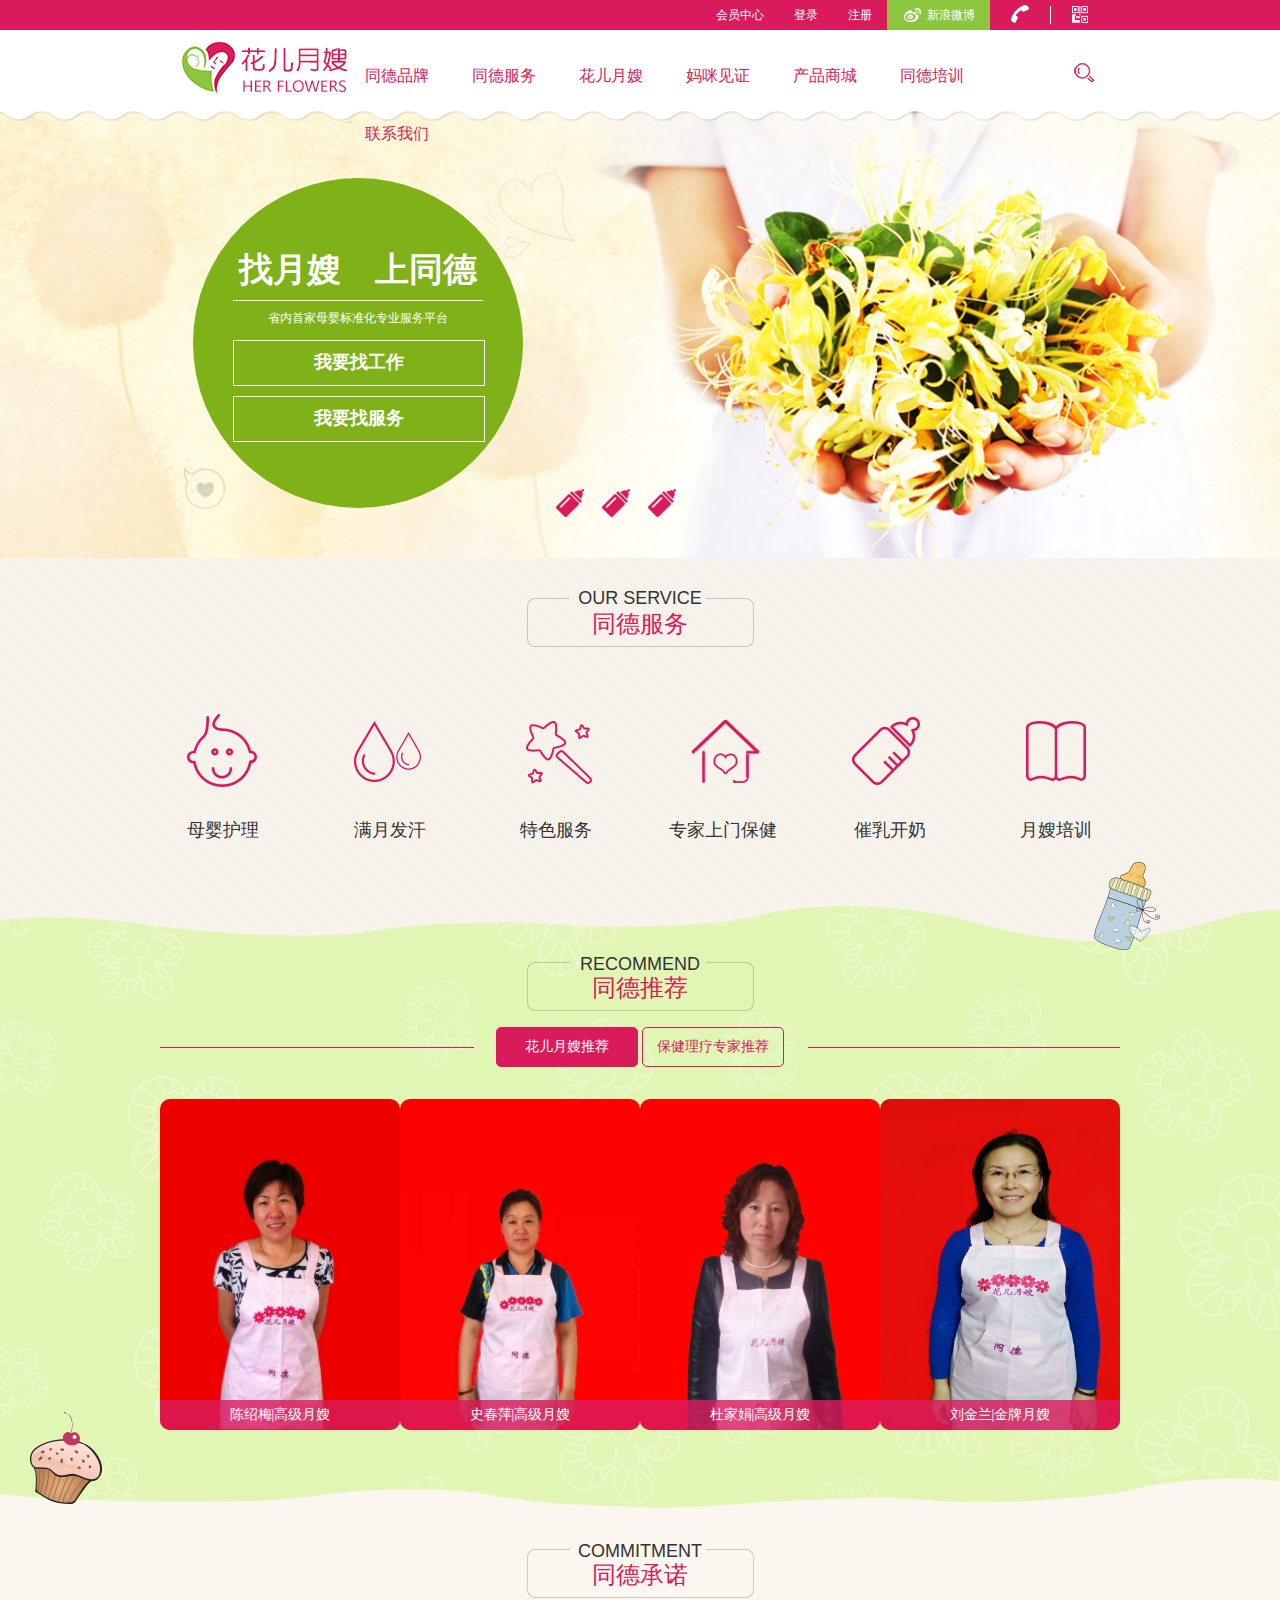
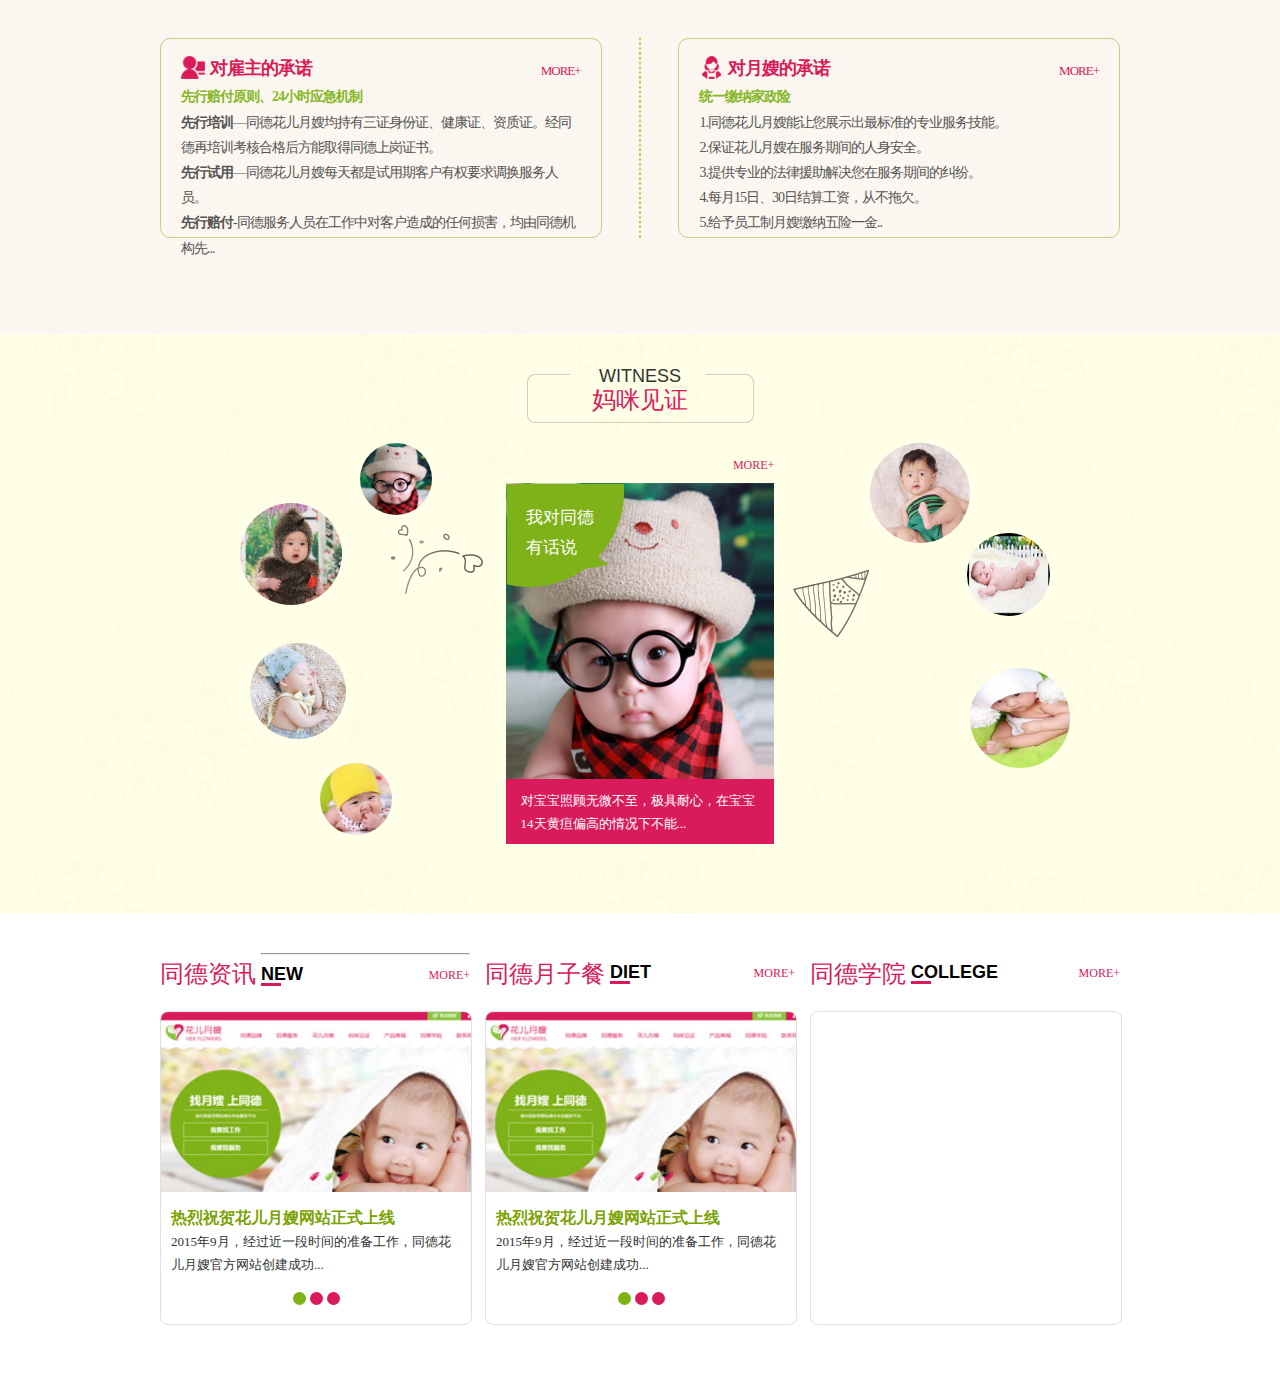
<file: html/main.html>
<!DOCTYPE html>
<html>
<head lang="en">
    <meta charset="UTF-8">
    <title>月嫂服务,月嫂培训,母婴护理,催乳开奶,满月发汗,同德花儿月嫂_同德花儿月嫂</title>
    <link rel="stylesheet" href="../css/main.css"/>

    <link rel="icon" href="../img/favicon.ico"/>
    <script type="text/javascript" src="../js/lunbo.js"></script>
    <base target="_blank"/>
</head>
<body>
    <header class="head">
        <div class="top-nav">
            <ul>
                <li><a href="#">会员中心</a></li>
                <li><a href="#">登录</a></li>
                <li><a href="#">注册</a></li>
                <li><a href="#" class="bgcolor-1"><i class="weibo"></i>新浪微博</a></li>
                <li  class="tel">
                    <p>服务热线：0535-2117788</p>
                    <a href="#"><i></i></a>
                </li>
                <li class="bgcolor-2">
                    <a href="#"><i class="erweima"></i></a>
                    <div class="out">
                        <div class="in">
                            <p>
                                <i></i>
                                <span>官方微信</span>
                            </p>
                            <p>
                                <i></i>
                                <span>手机版</span>
                            </p>
                        </div>
                    </div>
                </li>
            </ul>
        </div>
        <div class="bottom-nav">
            <a href="#" class="icon"></a>
            <nav>
                <ul class="father-ul">
                    <li class="normol-li"><a href="#">同德品牌</a></li>
                    <li class="normol-li"><a href="#">同德服务</a></li>
                    <li class="normol-li"><a href="#">花儿月嫂</a></li>
                    <li class="normol-li"><a href="#">妈咪见证</a></li>
                    <li class="normol-li"><a href="#">产品商城</a></li>
                    <li class="normol-li"><a href="#">同德培训</a></li>
                    <li class="normol-li"><a href="#">联系我们</a></li>
                </ul>
                <div class="child-nav">
                    <div class="child-ul">
                        <ul class="ul-1">
                            <li><a href="#">同德简介</a></li>
                            <li><a href="#">同德模式</a></li>
                            <li><a href="#">管理体系</a></li>
                            <li><a href="#">资质荣誉</a></li>
                            <li><a href="#">品牌文化</a></li>
                            <li><a href="#">同德承诺</a></li>
                            <li><a href="#">同德资讯</a></li>
                        </ul>
                        <ul class="ul-2">
                            <li><a href="#">母婴护理</a></li>
                            <li><a href="#">特色服务</a></li>
                            <li><a href="#">催乳开奶</a></li>
                            <li><a href="#">满月发汗</a></li>
                            <li><a href="#">专家保健</a></li>
                        </ul>
                        <ul class="ul-3">
                            <li><a href="#">月嫂档案</a></li>
                            <li><a href="#">月子餐</a></li>
                            <li><a href="#">服务标准</a></li>
                            <li><a href="#">服务流程</a></li>
                            <li><a href="#">服务费用</a></li>
                        </ul>
                        <ul class="ul-4">
                            <li><a href="#">服务评价</a></li>
                            <li><a href="#">同德宝宝</a></li>
                        </ul>
                        <ul class="ul-5">
                            <li><a href="#">明星产品</a></li>
                            <li><a href="#">宝宝系列</a></li>
                            <li><a href="#">妈妈系列</a></li>
                            <li><a href="#">超值套餐</a></li>
                        </ul>
                        <ul class="ul-6">
                            <li><a href="#">同德师资</a></li>
                            <li><a href="#">月嫂培训</a></li>
                            <li><a href="#">孕期指南</a></li>
                            <li><a href="#">月护宝典</a></li>
                            <li><a href="#">产后恢复</a></li>
                            <li><a href="#">育儿知识</a></li>
                            <li><a href="#">同德资讯</a></li>
                        </ul>
                        <ul class="ul-7">
                            <li><a href="#">联系我们</a></li>
                        </ul>
                    </div>
                    <div class="bg-line"></div>
                </div>
            </nav>
            <div class="search">
                <form action="" method="get">
                    <input type="text" placeholder="请输入关键词"/>
                </form>
                <a href="#" class="img"></a>
            </div>
        </div>
    </header>
    <section class="lunbo" id="lunbo_1">
        <div class="bg" id="bg" style="left: 0">
            <a href="#">
                <img src="../img/bg.jpg" alt=""/>
            </a>
            <a href="#">
                <img src="../img/bg_2.jpg" alt=""/>
            </a>
            <a href="#">
                <img src="../img/bg_3.jpg" alt=""/>
            </a>
            <a href="#">
                <img src="../img/bg.jpg" alt=""/>
            </a>
        </div>
        <div class="yuan">
            <p class="p1">找月嫂　上同德</p>
            <p class="p2">省内首家母婴标准化专业服务平台</p>
            <span>我要找工作</span>
            <span>我要找服务</span>
        </div>
        <div class="yuandian" id="yuandian">
            <i></i>
            <i></i>
            <i></i>
        </div>
    </section>
    <section class="service">
        <a href="#" class="title">
            <span>OUR SERVICE</span>
            <span>同德服务</span>
        </a>
        <div class="suofang">
            <ul>
                <li class="li-1">
                    <a href="#">
                        <i class="qian"></i>
                        <i class="big-qian"></i>
                        <i class="hou"></i>
                        <span>母婴护理</span>
                    </a>
                </li>
                <li class="li-2">
                    <a href="#">
                        <i class="qian"></i>
                        <i class="big-qian"></i>
                        <i class="hou"></i>
                        <span>满月发汗</span>
                    </a>
                </li>
                <li class="li-3">
                    <a href="#">
                        <i class="qian"></i>
                        <i class="big-qian"></i>
                        <i class="hou"></i>
                        <span>特色服务</span>
                    </a>
                </li>
                <li class="li-4">
                    <a href="#">
                        <i class="qian"></i>
                        <i class="big-qian"></i>
                        <i class="hou"></i>
                        <span>专家上门保健</span>
                    </a>
                </li>
                <li class="li-5">
                    <a href="#">
                        <i class="qian"></i>
                        <i class="big-qian"></i>
                        <i class="hou"></i>
                        <span>催乳开奶</span>
                    </a>
                </li>
                <li class="li-6">
                    <a href="#">
                        <i class="qian"></i>
                        <i class="big-qian"></i>
                        <i class="hou"></i>
                        <span>月嫂培训</span>
                    </a>
                </li>
            </ul>
        </div>
    </section>
    <section class="recommend">
        <i class="bottle"></i>
        <a href="#" class="title">
            <span>RECOMMEND</span>
            <span>同德推荐</span>
        </a>
        <div class="line" >
            <a href="#">花儿月嫂推荐</a>
            <a href="#">保健理疗专家推荐</a>
        </div>
        <div class="yuesao-img">
            <div class="img-1">
                <img src="../img/yuesao-1.jpg" alt=""/>
                <div class="jiesaho">
                    <span>陈绍梅|高级月嫂</span>
                    <div class="list">
                        <span class="span-1">年龄：45</span><span class="span-2">工作年限：1年</span>
                        <br/>
                        <span class="span-1">籍贯：山东烟台</span><span class="span-2">健康状况：良好</span>
                        <br/>
                        <p>我的特长：产妇、新生儿护理</p>
                    </div>
                </div>
            </div>
            <div class="img-2">
                <img src="../img/yuesao-2.jpg" alt=""/>
                <div class="jiesaho">
                    <span>史春萍|高级月嫂</span>
                    <div class="list">
                        <span class="span-1">年龄：51</span><span class="span-2">特长：母婴护理</span>
                        <br/>
                        <p>客户评价：体贴、热心、周到的服务能给客户带来更多的欢乐。</p>
                    </div>
                </div>
            </div>
            <div class="img-3">
                <img src="../img/yuesao-3.jpg" alt=""/>
                <div class="jiesaho">
                    <span>杜家娟|高级月嫂</span>
                    <div class="list">
                        <span class="span-1">年龄：45</span><span class="span-2">工作年限： 4年</span>
                        <br/>
                        <span class="span-1">籍贯：山东烟台</span><span class="span-2">健康状况：良好</span>
                        <br/>
                        <p>我的特长：月子餐、新生儿护理</p>
                    </div>
                </div>
            </div>
            <div class="img-4">
                <img src="../img/yuesao-4.jpg" alt=""/>
                <div class="jiesaho">
                    <span>刘金兰|金牌月嫂</span>
                    <div class="list">
                        <span class="span-1">年龄：47</span><span class="span-2">工作年限：5年</span>
                        <br/>
                        <span class="span-1">籍贯：山东烟台</span><span class="span-2">健康状况：良好</span>
                        <br/>
                        <p>我的特长：产妇、乳腺护理、新生儿护理</p>
                    </div>
                </div>
            </div>
        </div>
        <i class="ice-cream"></i>
    </section>
    <section class="commitment">
        <a href="#" class="title">
            <span>COMMITMENT</span>
            <span>同德承诺</span>
        </a>
        <div class="com-book">
            <div class="left">
                <p class="title">
                    <i></i>&nbsp;对雇主的承诺
                    <a href="#">MORE+</a>
                </p>
                <strong>先行赔付原则、24小时应急机制</strong>
                <p>
                    <strong>先行培训</strong>—同德花儿月嫂均持有三证身份证、健康证、资质证。经同德再培训考核合格后方能取得同德上岗证书。
                    <br/>
                    <strong>先行试用</strong>—同德花儿月嫂每天都是试用期客户有权要求调换服务人员。
                    <br/>
                    <strong>先行赔付</strong>-同德服务人员在工作中对客户造成的任何损害，均由同德机构先...
                </p>
            </div>
            <div class="right">
                <p class="title">
                    <i></i>&nbsp;对月嫂的承诺
                    <a href="#">MORE+</a>
                </p>
                <strong>统一缴纳家政险</strong>
                <p>
                    1.同德花儿月嫂能让您展示出最标准的专业服务技能。
                    <br/>
                    2.保证花儿月嫂在服务期间的人身安全。
                    <br/>
                    3.提供专业的法律援助解决您在服务期间的纠纷。
                    <br/>
                    4.每月15日、30日结算工资，从不拖欠。
                    <br/>
                    5.给予员工制月嫂缴纳五险一金..
                </p>
            </div>
        </div>
    </section>
    <section class="witness">
        <a href="#" class="title">
            <span>WITNESS</span>
            <span>妈咪见证</span>
        </a>
        <div class="pacturs">
            <a href="#" class="size-1 baobao-1"><img src="../img/baobao-1.jpg" alt=""/></a>
            <a href="#" class="size-2 baobao-2"><img src="../img/baobao-2.jpg" alt=""/></a>
            <a href="#" class="size-2 baobao-3"><img src="../img/baobao-3.jpg" alt=""/></a>
            <a href="#" class="size-1 baobao-4"><img src="../img/baobao-4.jpg" alt=""/></a>
            <a href="#" class="size-3 baobao-5"><img src="../img/baobao-5.jpg" alt=""/></a>
            <a href="#" class="size-4 baobao-6"><img src="../img/baobao-6.jpg" alt=""/></a>
            <a href="#" class="size-3 baobao-7"><img src="../img/baobao-7.jpg" alt=""/></a>
            <div class="center">
                <a href="#" class="more">MORE+</a>
                <a href="#" class="xiangce picture-0">
                    <img src="../img/baobao-1.jpg" alt=""/>
                    <span class="top">我对同德<br/>有话说</span>
                    <span class="bottom">对宝宝照顾无微不至，极具耐心，在宝宝14天黄疸偏高的情况下不能...</span>
                </a>
                <a href="#" class="xiangce picture-1">
                    <img src="../img/baobao-1.jpg" alt=""/>
                    <span class="top">我对同德<br/>有话说</span>
                    <span class="bottom">对宝宝照顾无微不至，极具耐心，在宝宝14天黄疸偏高的情况下不能...</span>
                </a>
                <a href="#" class="xiangce picture-2">
                    <img src="../img/baobao-2.jpg" alt=""/>
                    <span class="top">我对同德<br/>有话说</span>
                    <span class="bottom">性格温和，干净利索，对孩子有耐心，做饭好吃...</span>
                </a>
                <a href="#" class="xiangce picture-3">
                    <img src="../img/baobao-3.jpg" alt=""/>
                    <span class="top">我对同德<br/>有话说</span>
                    <span class="bottom">公司系统服务确实很周到，出月子后，宝宝脸上起了湿疹，还专门派...</span>
                </a>
                <a href="#" class="xiangce picture-4">
                    <img src="../img/baobao-4.jpg" alt=""/>
                    <span class="top">我对同德<br/>有话说</span>
                    <span class="bottom">陆阿姨对宝宝照顾无微不至，极具耐心，踏实能干，出月子后也一直...</span>
                </a>
                <a href="#" class="xiangce picture-5">
                    <img src="../img/baobao-5.jpg" alt=""/>
                    <span class="top">我对同德<br/>有话说</span>
                    <span class="bottom">张阿姨对宝宝照顾很周到，月子餐做的很好，还教会了我如何给宝宝...</span>
                </a>
                <a href="#" class="xiangce picture-6">
                    <img src="../img/baobao-6.jpg" alt=""/>
                    <span class="top">我对同德<br/>有话说</span>
                    <span class="bottom">月嫂很朴实，对宝宝的照顾很周到。公司老师来看宝宝，还送了小礼物...</span>
                </a>
                <a href="#" class="xiangce picture-7">
                    <img src="../img/baobao-7.jpg" alt=""/>
                    <span class="top">我对同德<br/>有话说</span>
                    <span class="bottom">月嫂脾气很好，有爱心，干活干净利索，对我在道口的护理上有很大...</span>
                </a>
            </div>
        </div>
    </section>
    <section class="news">
        <div class="father">
            <div class="son-1">
                <div class="title">
                    <span class="span-1">同德资讯</span>
                    <hr/>
                    <span class="span-2">NEW</span>
                    <a href="#">MORE+</a>
                </div>
                <div class="content" id="content">
                    <div class="lunbo" id="lunbo" style="left:-310px">
                        <div class="img-3">
                            <img src="../img/son-1-2.jpg" alt=""/>
                            <p>
                                <span>服务流程</span>
                                <br/>
                                1、凭此卡可享受花儿月嫂上门服务，会员价购买母婴产品和积分兑换。2、顾客需...
                            </p>
                        </div>
                        <div class="img-1">
                            <img src="../img/son-1-1.jpg" alt=""/>
                            <p>
                                <span>热烈祝贺花儿月嫂网站正式上线</span>
                                <br/>
                                2015年9月，经过近一段时间的准备工作，同德花儿月嫂官方网站创建成功...
                            </p>
                        </div>
                        <div class="img-2">
                            <img src="../img/son-1-1.jpg" alt=""/>
                            <p>
                                <span>热烈祝贺花儿月嫂网站正式上线</span>
                                <br/>
                                2015年9月，经过近一段时间的准备工作，同德花儿月嫂官方网站创建成功...
                            </p>
                        </div>
                        <div class="img-3">
                            <img src="../img/son-1-2.jpg" alt=""/>
                            <p>
                                <span>服务流程</span>
                                <br/>
                                1、凭此卡可享受花儿月嫂上门服务，会员价购买母婴产品和积分兑换。2、顾客需...
                            </p>
                        </div>
                        <div class="img-1">
                            <img src="../img/son-1-1.jpg" alt=""/>
                            <p>
                                <span>热烈祝贺花儿月嫂网站正式上线</span>
                                <br/>
                                2015年9月，经过近一段时间的准备工作，同德花儿月嫂官方网站创建成功...
                            </p>
                        </div>
                    </div>
                    <div class="button" id="button">
                        <span index="1" class="on"></span>
                        <span index="2"></span>
                        <span index="3"></span>
                    </div>
                </div>

            </div>
            <div class="son-2">
                <div class="title">
                    <span class="span-1">同德月子餐</span>
                    <span class="span-2">DIET</span>
                    <a href="#">MORE+</a>
                </div>
                <div class="content" id="content">
                    <div class="lunbo" id="lunbo" style="left:-310px">
                        <div class="img-3">
                            <img src="../img/son-1-2.jpg" alt=""/>
                            <p>
                                <span>服务流程</span>
                                <br/>
                                1、凭此卡可享受花儿月嫂上门服务，会员价购买母婴产品和积分兑换。2、顾客需...
                            </p>
                        </div>
                        <div class="img-1">
                            <img src="../img/son-1-1.jpg" alt=""/>
                            <p>
                                <span>热烈祝贺花儿月嫂网站正式上线</span>
                                <br/>
                                2015年9月，经过近一段时间的准备工作，同德花儿月嫂官方网站创建成功...
                            </p>
                        </div>
                        <div class="img-2">
                            <img src="../img/son-1-1.jpg" alt=""/>
                            <p>
                                <span>热烈祝贺花儿月嫂网站正式上线</span>
                                <br/>
                                2015年9月，经过近一段时间的准备工作，同德花儿月嫂官方网站创建成功...
                            </p>
                        </div>
                        <div class="img-3">
                            <img src="../img/son-1-2.jpg" alt=""/>
                            <p>
                                <span>服务流程</span>
                                <br/>
                                1、凭此卡可享受花儿月嫂上门服务，会员价购买母婴产品和积分兑换。2、顾客需...
                            </p>
                        </div>
                        <div class="img-1">
                            <img src="../img/son-1-1.jpg" alt=""/>
                            <p>
                                <span>热烈祝贺花儿月嫂网站正式上线</span>
                                <br/>
                                2015年9月，经过近一段时间的准备工作，同德花儿月嫂官方网站创建成功...
                            </p>
                        </div>
                    </div>
                    <div class="button" id="button">
                        <span index="1" class="on"></span>
                        <span index="2"></span>
                        <span index="3"></span>
                    </div>
                </div>
            </div>
            <div class="son-3">
                <div class="title">
                    <span class="span-1">同德学院</span>
                    <span class="span-2">COLLEGE</span>
                    <a href="#">MORE+</a>
                </div>
                <div class="content">
                    <!--<div class="lunbo">
                        <img src="../img/son-1-1.jpg" alt=""/>
                        <p>热烈祝贺花儿月嫂网站正式上线</p>
                        <p>2015年9月，经过近一段时间的准备工作，同德花儿月嫂官方网站创建成功...</p>
                    </div>-->
                </div>
            </div>
        </div>
    </section>
    <script type="text/javascript" src="../js/main.js"></script>
</body>
</html>
</file>
<file: css/main.css>
@charset "UTF-8";
*{
    margin: 0;
    padding: 0;
}
a{
    text-decoration: none;
    font-family: 微软雅黑;
}
li{
    list-style: none;
}
.head{
    width: 100%;
    position: relative;
}
.head .top-nav{
    width: 100%;
    height: 30px;
    background: #d91b5c;
    position: relative;
}
.head .top-nav ul{
    float: right;
    margin-right: 170px;
}
.head .top-nav ul li{
    float: left;
    position: relative;
}
.head .top-nav ul li a{
    display: block;
    height: 30px;
    line-height: 30px;
    padding: 0 15px;
    color: white;
    font-size: 12px;
}
.head .top-nav ul li .bgcolor-1{
    background: #8cc63f;
}
.head .top-nav ul li i{
    display: block;
    float: left;
    margin: 4px 5px;
    width: 20px;
    height: 20px;
    background: url("../img/ico.png");
}
.head .top-nav ul .tel p{
    position: absolute;
    overflow: hidden;
    width: 0px;
    height: 0px;
    background: #8cc63f;
    color: white;
    font-weight: bold;
    font-size: 0px;
    font-family: microsoft yahei;
    text-align: center;
    line-height: 30px;
    right: 65px;
    top: 0px;
    -webkit-transition:1s ease all;
}
.head .top-nav ul .tel i{
    background-position: -20px 0;
}
.head .top-nav ul .tel:hover p{
    font-size: 16px;
    height: 30px;
    width: 220px;
    -webkit-transition:0.7s ease all;
}
.head .top-nav ul li a .weibo{
    background-position: -40px 0;
    margin: 5px 5px 0px 0px;
}
.head .top-nav ul .bgcolor-2{
    background: url("../img/h_t_li.gif") left center no-repeat;
}
.head .top-nav ul .bgcolor-2 .out{
    box-sizing: border-box;
    position: absolute;
    top: 28px;
    right: 0px;
    width: 245px;
    height: 0px;
    overflow: hidden;
    background: white;
    z-index: 10;

    transition: 0.5s ease-out all;
}
.head .top-nav ul .bgcolor-2 .out .in{
    width: 99%;
    height: 97%;
    border: 1px #f6cad9 solid;
    border-top-color: #fff;
    border-bottom: 3px solid #d91b5c;
}
.head .top-nav ul .bgcolor-2 .out .in p{
    width: 98px;
    text-align: center;
    font-size: 13px;
}
.head .top-nav ul .bgcolor-2 .out p:first-child{
    padding: 15px 5px 15px 15px;
    float: left;
}
.head .top-nav ul .bgcolor-2 .out p:last-child{
    padding: 15px 20px 15px 0;
    float: right;
}
.head .top-nav ul .bgcolor-2 .out p i{
    display: block;
    height: 98px;
    width: 100%;
}
.head .top-nav ul .bgcolor-2 .out p:first-child i{
    background: url("../img/e_wx.gif");
}
.head .top-nav ul .bgcolor-2 .out p:last-child i{
    background: url("../img/e_mobile.png");
}
.head .top-nav ul .bgcolor-2:hover .out{
    height: 155px;
    transition: 0.5s ease-out all;
}
.head .bottom-nav{
    position: relative;
    box-sizing: border-box;
    padding-bottom: 16px;
    height: 91px;
    background: url("../img/h_bg.png") bottom no-repeat;
    z-index: 1;
}
.head .bottom-nav .icon{
    display: block;
    position: absolute;
    left: 175px;
    width: 188px;
    height: 75px;
    background: url("../img/logo.gif");
}
.head .bottom-nav nav{
    position: absolute;
    top: 17px;
    right: 220px;
    height: 58px;
    width: 56%;
}
.head .bottom-nav nav .father-ul{
    position: absolute;
    width: 100%;
}
.head .bottom-nav nav .father-ul:before{
    content: '';
    display: block;
    clear: both;
}
.head .bottom-nav nav .father-ul:after{
    content: '';
    display: block;
    clear: both;
}
.head .bottom-nav nav .father-ul>li{
    float: left;
    width: 107px;
    height: 58px;
    text-align: center;
    position: relative;
}
.head .bottom-nav nav .father-ul>li>a{
    display: block;
    margin:0 auto;
    width: 66px;
    color: #d91b5c;
    line-height: 58px;
    position: relative;
}
.head .bottom-nav nav .father-ul>.normol-li>a:before{
    content: '';
    display: block;
    position: absolute;
    top: 12px;
    left: 0;
    width: 0;
    height: 1px;
    background: #d91b5c;
    transition:width 0.5s;
}
.head .bottom-nav nav .father-ul>.normol-li:hover a:before{
    width: 100%;
    transition:width 0.5s;
}
.head .bottom-nav nav .father-ul>.normol-li:hover a:after{
    width: 100%;
    transition:width 0.5s;
}
.head .bottom-nav nav .father-ul>.normol-li>a:after{
    content: '';
    display: block;
    position: absolute;
    bottom: 12px;
    right: 0;
    width: 0;
    height: 1px;
    background: #d91b5c;
    transition:width 0.5s;
}
.head .bottom-nav>nav>.child-nav{
    width: 184.2%;
    margin-left: -407px;
    height: 0;
    position: absolute;
    top: 58px;
    z-index: 10;
    overflow: hidden;
    transition: 0.5s ease-out all;
}
.head .bottom-nav nav .child-nav .child-ul{
    position: absolute;
    width: 100%;
    height: 94%;
    background: white;
    padding-left: 29.3%;
}
.head .bottom-nav nav .child-nav .child-ul ul{
    float: left;
    width: 107px;
}
.head .bottom-nav nav .child-nav .child-ul ul li{
    text-align: center;
}
.head .bottom-nav nav .child-nav .child-ul ul li a{
    display: inline-block;
    width: 68px;
    font-size: 14px;
    color: #d91b5c;
    line-height: 25px;
}
.head .bottom-nav nav .child-nav .bg-line{
    position: absolute;
    bottom: 0px;
    width: 100%;
    height: 16px;
    z-index: 1;
    background: url(../img/h_bg.png) bottom no-repeat;
}
.head .bottom-nav nav:hover .child-nav {
    padding-bottom: 16px;
    height: 188px;
    transition: 0.5s ease-out all;
}
.head .bottom-nav nav .child-nav .child-ul ul li a:hover{
    background: #d91b5c;
    color: white;
}
.head .bottom-nav .search{
    position: absolute;
    right: 175px;
    width: 42px;
    height: 75px;
}
.head .bottom-nav .search .img{
    display: block;
    margin:0 auto;
    position: absolute;
    top: 50%;
    left: 50%;
    margin-top: -5px;
    margin-left: -10px;
    width: 20px;
    height: 20px;
    background: url("../img/ico.png");
    background-position: -60px 0;
}
.head .bottom-nav .search form{
    box-sizing:border-box ;
    position: absolute;
    right: 100%;
    top: 50%;
    margin-top: -10px;
    width: 0px;
    height: 40px;
    z-index: 10;
    overflow: hidden;
    background: white;
}
.head .bottom-nav .search form input{
    width: 100%;
    height: 100%;
    box-sizing: border-box;
    border: 1px solid #d91b5c;
    padding: 8px 25px;
    line-height: 20px;
    outline:none;
}
.head .bottom-nav .search:hover form{
    width: 200px;
    transition: 0.3s ease-out all;
}
.lunbo{
    position: relative;
    margin-top: -10px;
    /*overflow: hidden;*/
    width: 100%;
}
.lunbo .bg{
    position: relative;
    width: 400%;
    height: 447px;
}
.lunbo .bg a{
    display: block;
    float: left;
    width: 25%;
    height: 100%;
    overflow: hidden;
}
.lunbo .bg img{
    height: 100%;
    margin-left: -300px;
}
.lunbo .yuandian{
    position: absolute;
    bottom: 35px;
    left: 50%;
    margin-left: -85px;
}
.lunbo .yuandian i{
    display: inline-block;
    background: url("../img/bann_a.png");
    width: 32px;
    height: 32px;
    margin-right: 10px;
    transition: 0.3s ease-out all;
}
.lunbo .yuandian i:hover{
    background-position: -32px 0;
    transition: 0.3s ease-out all;
}
.lunbo .yuan{
    box-sizing: border-box;
    width: 330px;
    height: 330px;
    border-radius: 165px;
    background: #7fb219;
    position: absolute;
    bottom: 50px;
    left: 193px;
    padding: 61px 40px;
    color: white;
    font-family: 微软雅黑;
    text-align: center;
    cursor: pointer;
    line-height: 1.8;
}
.lunbo .yuan .p1{
    font-size: 34px;
    font-weight: bold;
    border-bottom: 1px #fff solid;
}
.lunbo .yuan .p2{
    font-size: 12px;
    padding: 7px 0 10px;
}
.lunbo .yuan span{
    display: block;
    border: 1px #fff solid;
    width: 250px;
    height: 44px;
    line-height: 42px;
    font-size: 18px;
    font-weight: bold;
    margin-bottom: 10px;
}
.service{
    position: relative;
    background-image: url("../img/s_bg.png");
    background-color: #fbf6ef;
    padding: 40px 0 80px;
}
.service .title{
    position: relative;
    display: block;
    margin: 0 auto;
    width: 227px;
    height: 49px;
    background: url("../img/roundSqure.png");
}
.service .title span:first-child{
    position: absolute;
    display: block;
    width: 100%;
    font-size: 18px;
    font-family: Arial;
    top: -10px;
    text-align: center;
    color: #333;
}
.service .title span:last-child{
    display: block;
    font-size: 24px;
    text-align: center;
    padding-top: 10px;
    color: #d91b5c;
}
.service .suofang{
    position: relative;
    margin-top: 42px;
}
.service .suofang ul{
    position: relative;
    width: 1000px;
    margin: 0 auto;
}
.service .suofang ul:after{
    content: '';
    display: block;
    clear: both;
}
.service .suofang ul li{
    position: relative;
    float: left;
    width: 166.6px;
    height: 175px;
    text-align: center;
    font-size: 18px;
    line-height: 1.8;
    font-family: 微软雅黑;
}
.service .suofang ul li a{
    position: relative;
    display: block;
    width: 100%;
    height: 100%;
    color: #333;
}
.service .suofang ul li a .qian{
    top: 0;
    display: block;
    margin: 0 auto;
    width: 125px;
    height: 125px;
    background: url("../img/ser_menu.png");
}
.service .suofang ul .li-2 a .qian{
    background-position: -125px 0;
}
.service .suofang ul .li-3 a .qian{
    background-position: -250px 0;
}
.service .suofang ul .li-4 a .qian{
    background-position: -375px 0;
}
.service .suofang ul .li-5 a .qian{
    background-position: -500px 0;
}
.service .suofang ul .li-6 a .qian{
    background-position: -625px 0;
}
.service .suofang ul li a .big-qian{
    background: url("../img/ser_menu.png");
    position: absolute;
    top: 0;
    left: 50%;
    margin-left: -62.5px;
    width: 125px;
    height: 125px;
    opacity: 0;
    transform: scale(1.5);
    transition: 1s ease-out all;
}
.service .suofang ul .li-2 a .big-qian{
    background-position: -125px 0;
}
.service .suofang ul .li-3 a .big-qian{
    background-position: -250px 0;
}
.service .suofang ul .li-4 a .big-qian{
    background-position: -375px 0;
}
.service .suofang ul .li-5 a .big-qian{
    background-position: -500px 0;
}
.service .suofang ul .li-6 a .big-qian{
    background-position: -625px 0;
}
.service .suofang ul li a .hou{
    background: url("../img/ser_menu.png");

    position: absolute;
    top: 0;
    left: 50%;
    margin-left: -62.5px;
    width: 125px;
    height: 125px;
    opacity: 0;
    transform: scale(1.3);
}
.service .suofang ul .li-1 a .hou{
    background-position:0 -125px;
}
.service .suofang ul .li-2 a .hou {
    background-position: -125px -125px;
}
.service .suofang ul .li-3 a .hou {
     background-position: -250px -125px;
}
 .service .suofang ul .li-4 a .hou {
     background-position: -375px -125px;
 }
.service .suofang ul .li-5 a .hou{
       background-position:-500px -125px;  }
.service .suofang ul .li-6 a .hou{
        background-position:-625px -125px;
}
.service .suofang ul li a span{
    position: relative;
    z-index: 20;
}
.service .suofang ul li a:hover .hou{
    opacity: 1;
    transform: scale(1,1);
    transition: 0.5s ease-out all;
}
.service .suofang ul li a:hover .big-qian{
    transform: scale(1);
    opacity: 0.8;
}
.recommend{
    position: relative;
    background: url("../img/reco_bg.png")no-repeat;
    background-position: -300px 0;
    margin-top: -38px;
    padding: 56px 0 60px;
    width: 100%;
}
.recommend .title{
    display: block;
    position: relative;
    background: url("../img/roundSqure.png");
    margin: 0 auto;
    width: 227px;
    height: 49px;
}
.recommend .title span:first-child{
    display: block;
    position: absolute;
    top: -8px;
    width: 100%;
    text-align: center;
    color: #333;
    font-size: 18px;
    font-family: Arial;
}
.recommend .title span:last-child{
    display: block;
    font-size: 24px;
    color: #d91b5c;
    width: 100%;
    text-align: center;
    padding-top: 10px;
}
.recommend .line{
    position: relative;
    width: 75%;
    height: 40px;
    margin: 16px auto 32px;
    background: url("../img/reco_line.png")center no-repeat;
}
.recommend .line a{
    font-size: 14px;
    line-height: 38px;
    text-align: center;
    display: block;
    width: 140px;
    height: 38px;
    position: absolute;
    border: 1px #d91b5c solid;
    border-radius: 5px;
}
.recommend .line a:first-child{
    left: 35%;
    color: white;
    background: #d91b5c;
}
.recommend .line a:last-child{
    right: 35%;
    color: #d91b5c;
}
.recommend .yuesao-img{
    display: flex;
    position: relative;
    width: 75%;
    height: 350px;
    margin: 10px auto 0px;
    justify-content: space-between;
}
.recommend .yuesao-img div{
    position: relative;
    width: 243px;
    height: 331px;
    border-radius: 10px;
    overflow: hidden;
}
.recommend .yuesao-img div img{
    width: 100%;
    height: 100%;
}
.recommend .yuesao-img div .jiesaho{
    position: absolute;
    bottom: 0;
    width: 100%;
    height: 30px;
    border-radius: 0px;
    transition: 0.3s ease-out all;
}
.recommend .yuesao-img div .jiesaho>span{
    display: block;
    background: rgba(217,27,92,.8);
    width: 100%;
    height: 30px;
    color: white;
    font-size: 14px;
    line-height: 30px;
    text-align: center;
}
.recommend .yuesao-img div .jiesaho .list {
    box-sizing: border-box;
    width: 100%;
    height: 80px;
    padding: 8px 20px 5px;
    background: rgba(140,198,63,.8);
    border-radius: 0px;
    cursor: pointer;
    color: #fff;
    font-size: 13px;
    overflow: hidden;
}
.recommend .yuesao-img div .jiesaho .list span{
    line-height: 21px;
}
.recommend .yuesao-img div .jiesaho .list .span-1{
    float: left;
}
.recommend .yuesao-img div .jiesaho .list .span-2{
    float: right;
}
.recommend .yuesao-img div .jiesaho .list p{
    clear: both;
    line-height: 21px;
    letter-spacing: -2px;
}
.recommend .yuesao-img>div:hover .jiesaho{
    height: 110px;
    transition: 0.3s ease-out all;
}
.recommend .bottle{
    display: block;
    position: absolute;
    top: -44px;
    right: 120px;
    width: 66px;
    height: 88px;
    background: url("../img/c_img01.png");
    animation-name: myframe1;
    animation-duration: 5s;
    animation-iteration-count: infinite;
    animation-timing-function: ease-in-out;
}
@keyframes myframe1 {
    0%{
        right: 120px;
    }
    50%{
        right: 165px;
    }
    100%{
        right:120px;
    }
}
.recommend .ice-cream{
    display: block;
    position: absolute;
    bottom: 5px;
    left: 30px;
    width: 72px;
    height: 92px;
    background: url("../img/c_img02.png");
    animation-name: myframe2;
    animation-duration: 5s;
    animation-iteration-count: infinite;
    animation-timing-function: ease-out;
}
@keyframes myframe2 {
    0%{
        bottom: 5px;
    }
    50%{
        bottom: 50px;
    }
    100%{
        bottom:5px;
    }
}
.commitment{
    position: relative;
    width: 100%;
    background-color: #fbf6ef;
    padding: 40px 0 56px;
}
.commitment>.title{
    display: block;
    position: relative;
    background: url("../img/roundSqure.png");
    margin: 0 auto;
    width: 227px;
    height: 49px;
}
.commitment>.title span:first-child{
    display: block;
    position: absolute;
    top: -8px;
    width: 100%;
    text-align: center;
    color: #333;
    font-size: 18px;
    font-family: Arial;
}
.commitment>.title span:last-child{
    display: block;
    font-size: 24px;
    color: #d91b5c;
    width: 100%;
    text-align: center;
    padding-top: 10px;
}
.commitment .com-book{
    position: relative;
    width: 75%;
    height: 200px;
    margin: 40px auto;
    background: url("../img/c_comm_line.png")center no-repeat;
}
.commitment .com-book>div{
    position: relative;
    box-sizing: border-box;
    padding: 10px 20px;
    width: 46%;
    height: 200px;
    border: 1px #bdd484 solid;
    border-radius: 10px;
}
.commitment .com-book .left{
    float: left;
}
.commitment .com-book .right{
    float: right;
}
.commitment .com-book div .title{
    position: relative;
    font-size: 18px;
    font-weight: bold;
    color: #d91b5b;
    font-family: 微软雅黑;
}
.commitment .com-book div .title i{
    position: relative;
    top:6px;
    display: inline-block;
    width: 25px;
    height: 25px;
    background: url("../img/ico25.png");
}
.commitment .com-book .right .title i{
    background-position: -25px 0;
}
.commitment .com-book div .title a{
    display: block;
    float: right;
    color: #d91b5c;
    font-size: 13px;
    margin-top: 10px;
    font-weight: normal;
}
.commitment .com-book div strong{
    font-size: 14px;
    line-height: 1.8;
    font-family: microsoft yahei;
    color: #555;
    letter-spacing: -1px;
}
.commitment .com-book div>strong{
    color: #85b625;
}
.commitment .com-book div p{
    font-size: 14px;
    font-family: 微软雅黑;
    color: #555;
    letter-spacing: -1px;
    line-height: 1.8;
}
.witness{
    position: relative;
    padding: 40px 0 70px;
    background: url("../img/wit_bg.png") center top #ffffe7;
}
.witness .title{
    display: block;
    position: relative;
    background: url("../img/roundSqure.png");
    margin: 0 auto;
    width: 227px;
    height: 49px;
}
.witness .title span:first-child{
    display: block;
    position: absolute;
    top: -8px;
    width: 100%;
    text-align: center;
    color: #333;
    font-size: 18px;
    font-family: Arial;
}
.witness .title span:last-child{
    display: block;
    font-size: 24px;
    color: #d91b5c;
    width: 100%;
    text-align: center;
    padding-top: 10px;
}
.witness .pacturs{
    position: relative;
    width: 75%;
    height: 420px;
    margin: 0 auto;
}
.witness .pacturs .center{
    width: 28%;
    height: 100%;
    margin: 0 auto;
    position: relative;
    box-sizing: border-box;
    padding-top: 35px;
}
.witness .pacturs .center .more{
    display: block;
    float: right;
    color: #d91b5c;
    font-size: 12px;
}
.witness .pacturs .center .xiangce{
    clear: both;
    display: block;
    position: absolute;
    bottom: 0;
    width: 100%;
    height: 360px;
    color: white;
}
.witness .pacturs .center .xiangce img{
    width: 100%;
    height: 300px;
}
.witness .pacturs .center .xiangce .top{
    display: block;
    box-sizing: border-box;
    position: absolute;
    top: 0;
    left: 0;
    width: 118px;
    height: 104px;
    background: url("../img/c_wit_img01.png");
    padding: 20px;
    font-size: 17px;
    line-height: 30px;
}
.witness .pacturs .center .xiangce .bottom{
    position: relative;
    display: block;
    box-sizing: border-box;
    padding: 10px 15px;
    width: 100%;
    height: 65px;
    background: #d91b5c;
    margin-top: -8px;
    line-height: 23px;
    font-size: 13px;
}
.witness .pacturs>a{
    position: absolute;
    display: block;
    border-radius: 50%;
    overflow: hidden;
    animation-name: myframe3;
    animation-iteration-count: infinite;
    animation-timing-function: ease-in-out;
    animation-duration: 4s;
}
@keyframes myframe3 {
    0%{
        margin-top: -5px;
    }
    50%{
        margin-top: -30px;
    }
    100%{
        margin-top: -5px;
    }
}
.witness .pacturs>a>img{
    width: 100%;
    height: 100%;
}
.witness .pacturs>.size-1{
    width: 72px;
    height: 72px;
}
.witness .pacturs>.baobao-1{
    left: 200px;
    top: 20px;
}
.witness .pacturs>.baobao-4{
    left: 160px;
    top: 340px;
}
.witness .pacturs>.baobao-2{
    width: 102px;
    height: 102px;
    left: 80px;
    top: 80px;
}
.witness .pacturs>.baobao-3{
    width: 96px;
    height: 96px;
    left: 90px;
    top: 220px;
}
.witness .pacturs>.size-3{
    width: 100px;
    height: 100px;
}
.witness .pacturs>.baobao-5{
    right: 150px;
    top: 20px;
}
.witness .pacturs>.baobao-7{
    right: 50px;
    top: 245px;
}
.witness .pacturs>.baobao-6{
    width: 83px;
    height: 83px;
    right: 70px;
    top: 110px;
}
.witness .pacturs .center .picture-0{
    z-index: 1;
    transition: 0.5s ease-in-out all;
}
.witness .pacturs .center .picture-1{
    display: none;
}
.witness .pacturs .center .picture-2{
    display: none;
}
.witness .pacturs .center .picture-3{
    display: none;
}
.witness .pacturs .center .picture-4{
    display: none;
}
.witness .pacturs .center .picture-5{
    display: none;
}
.witness .pacturs .center .picture-6{
    display: none;
}
.witness .pacturs .center .picture-7{
    display: none;
}
.witness .pacturs>a:hover img{
    transform: scale(1.2,1.2);
}
.witness .pacturs>a:hover~.center .picture-0{
    transform: rotateY(90deg);
    transition: 0.3s ease-in-out all;
}
.witness .pacturs>.baobao-1:hover~.center .picture-1{
    display: block;
    z-index: 2;
}
.witness .pacturs>.baobao-2:hover~.center .picture-2{
    display: block;
    z-index: 2;
}
.witness .pacturs>.baobao-3:hover~.center .picture-3{
    display: block;
    z-index: 2;
}
.witness .pacturs>.baobao-4:hover~.center .picture-4{
    display: block;
    z-index: 2;
}
.witness .pacturs>.baobao-5:hover~.center .picture-5{
    display: block;
    z-index: 2;
}
.witness .pacturs>.baobao-6:hover~.center .picture-6{
    display: block;
    z-index: 2;
}
.witness .pacturs>.baobao-7:hover~.center .picture-7{
    display: block;
    z-index: 2;
}
.news{
    position: relative;
    padding: 40px 0 50px;
}
.news .father{
    position: relative;
    display: flex;
    justify-content: space-between;
    width: 75%;
    margin: 0 auto;
}
.news .father .son-1,.son-2,.son-3{
    width: 310px;
    height: 371px;
    position: relative;
}
.news .father .title{
    width: 100%;
    height: 43px;
    position: relative;
    margin-bottom: 15px;
}
.news .father .title .span-1{
    font-size: 24px;
    font-family: 微软雅黑;
    color: #d91b5c;
    margin-right: 5px;
    display: block;
    float: left;
    line-height: 43px;
}
.news .father .title .span-2{
    display: block;
    float: left;
    font-size: 18px;
    font-family: Arial;
    font-weight: bold;
    line-height: 38px;
}
.news .father .title .span-2:after{
    content: '';
    display: block;
    width: 20px;
    height: 3px;
    background: #d91b5c;
    margin-top: -10px;
}
.news .father .title a{
    display: block;
    float: right;
    font-size: 12px;
    color: #d91b5c;
    margin-top:13px;
}
.news .father .content{
    position: relative;
    width: 100%;
    height: 312px;
    border: 1px #dfdfdf solid;
    border-radius: 8px;
    overflow: hidden;
}
.news .father .content #lunbo{
    position: absolute;
    margin: 0;
    width: 500%;
    height: 88%;
}
.news .father .content #lunbo img{
    width: 100%;
    height: 180px;
}
.news .father .content #lunbo p{
    padding: 10px;
    color: #333;
    line-height: 23px;
    font-size: 13px;
}
.news .father .content #lunbo p span{
    color: #7aa200;
    font-weight: bold;
    font-size: 16px;
}
.news .father .content #button{
    position: absolute;
    bottom: 15px;
    width: 100%;
    text-align: center;
}
.news .father .content #button span{
    display: inline-block;
    width: 13px;
    height: 13px;
    border-radius: 50%;
    background: #d91b5c;
    cursor: pointer;
}
.news .father .content #button .on{
    display: inline-block;
    width: 13px;
    height: 13px;
    border-radius: 50%;
    background: #7fb219;
    cursor: pointer;
}
.news .father .content #lunbo>div{
    z-index: 10;
    width: 310px;
    height: 100%;
    float: left;
}
.news .father .content #lunbo:after{
    content: '';
    display: block;
    clear: both;
}
/*
.news .father .content .lunbo .img-1{
    left: 0;
}
.news .father .content .lunbo .img-2{
    left: 310px;
}
.news .father .content .lunbo .img-3{
    left: 620px;
}*/
</file>
